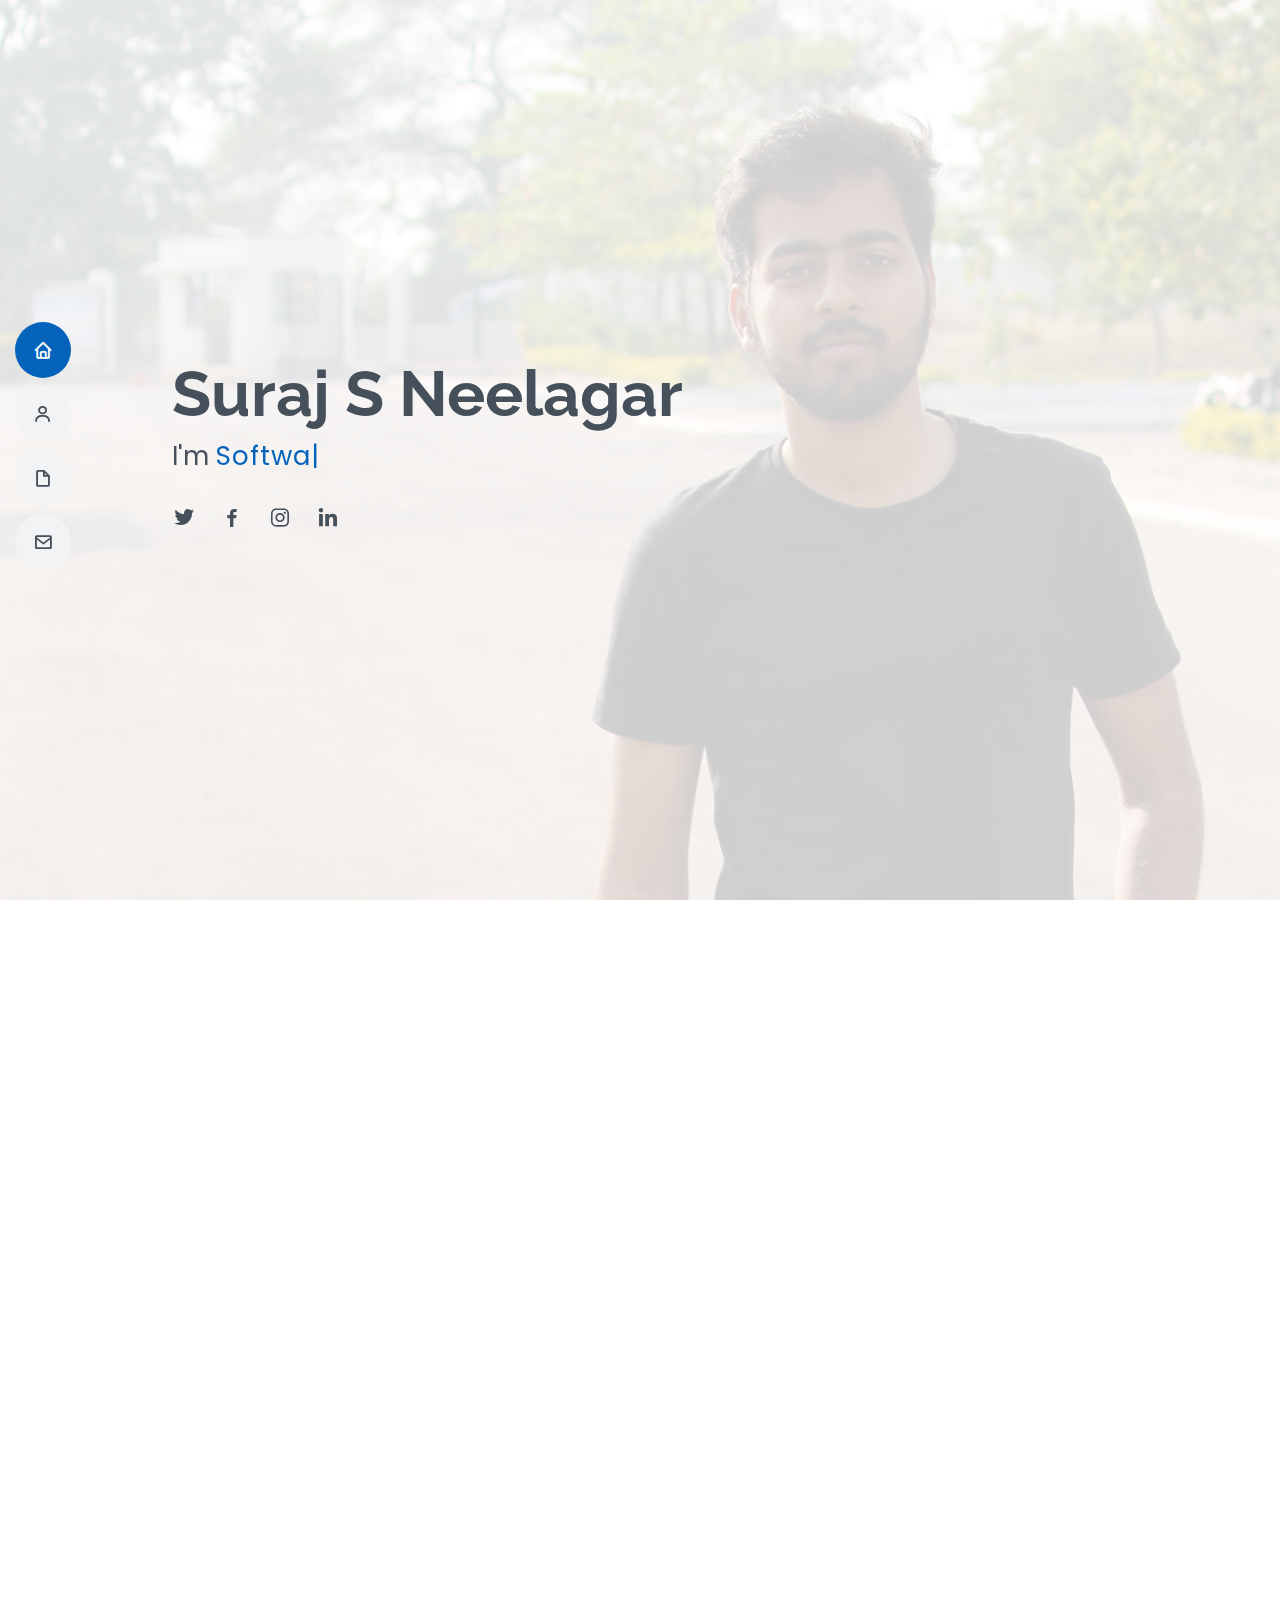
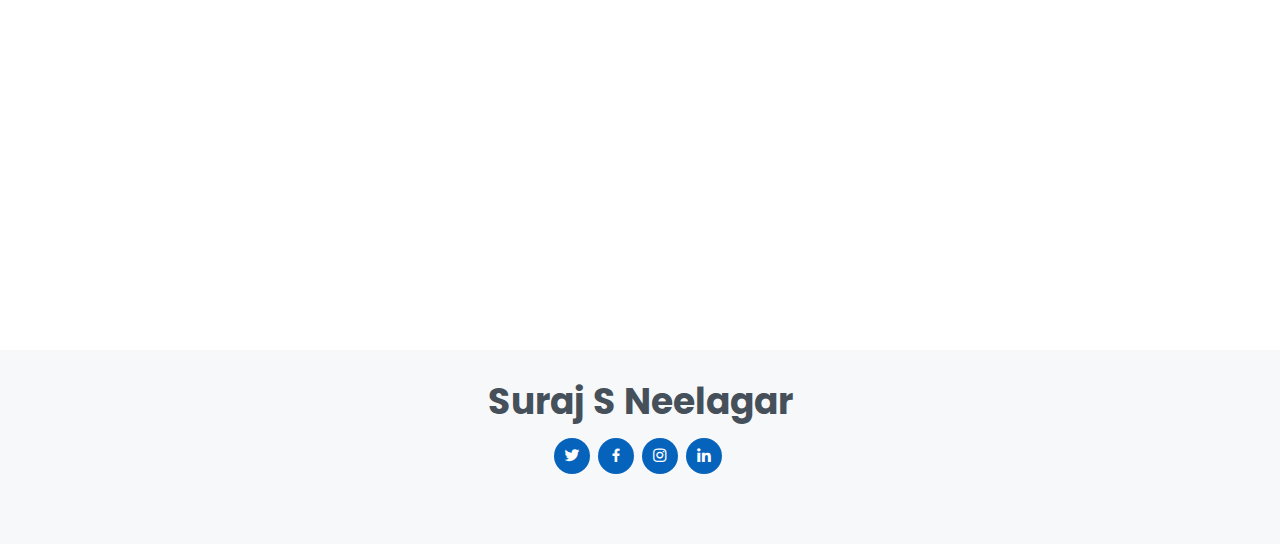
<file: index.html>
<!DOCTYPE html>
<html lang="en">

<head>
  <meta charset="utf-8">
  <meta content="width=device-width, initial-scale=1.0" name="viewport">

  <title>Suraj S Neelagar</title>
  <meta content="" name="description">
  <meta content="" name="keywords">

  <!-- Favicons -->
  <link href="assets/img/profile.jpeg" rel="icon">
  <link href="assets/img/apple-touch-icon.png" rel="apple-touch-icon">

  <!-- Google Fonts -->
  <link href="https://fonts.googleapis.com/css?family=Open+Sans:300,300i,400,400i,600,600i,700,700i|Raleway:300,300i,400,400i,500,500i,600,600i,700,700i|Poppins:300,300i,400,400i,500,500i,600,600i,700,700i" rel="stylesheet">

  <!-- Vendor CSS Files -->
  <link href="assets/vendor/aos/aos.css" rel="stylesheet">
  <link href="assets/vendor/bootstrap/css/bootstrap.min.css" rel="stylesheet">
  <link href="assets/vendor/bootstrap-icons/bootstrap-icons.css" rel="stylesheet">
  <link href="assets/vendor/boxicons/css/boxicons.min.css" rel="stylesheet">
  <link href="assets/vendor/glightbox/css/glightbox.min.css" rel="stylesheet">
  <link href="assets/vendor/swiper/swiper-bundle.min.css" rel="stylesheet">

  <!-- Template Main CSS File -->
  <link href="assets/css/style.css" rel="stylesheet">

  <!-- =======================================================
  * Template Name: MyResume - v4.7.0
  * Template URL: https://bootstrapmade.com/free-html-bootstrap-template-my-resume/
  * Author: BootstrapMade.com
  * License: https://bootstrapmade.com/license/
  ======================================================== -->
</head>

<body>

  <!-- ======= Mobile nav toggle button ======= -->
  <!-- <button type="button" class="mobile-nav-toggle d-xl-none"><i class="bi bi-list mobile-nav-toggle"></i></button> -->
  <i class="bi bi-list mobile-nav-toggle d-xl-none"></i>
  <!-- ======= Header ======= -->
  <header id="header" class="d-flex flex-column justify-content-center">

    <nav id="navbar" class="navbar nav-menu">
      <ul>
        <li><a href="#hero" class="nav-link scrollto active"><i class="bx bx-home"></i> <span>Home</span></a></li>
        <li><a href="#about" class="nav-link scrollto"><i class="bx bx-user"></i> <span>About</span></a></li>
        <li><a href="#resume" class="nav-link scrollto"><i class="bx bx-file-blank"></i> <span>Resume</span></a></li>
        <li><a href="#contact" class="nav-link scrollto"><i class="bx bx-envelope"></i> <span>Contact</span></a></li>
      </ul>
    </nav><!-- .nav-menu -->

  </header><!-- End Header -->

  <!-- ======= Hero Section ======= -->
  <section id="hero" class="d-flex flex-column justify-content-center">
    <div class="container" data-aos="zoom-in" data-aos-delay="100">
      <h1>Suraj S Neelagar</h1>
      <p>I'm <span class="typed" data-typed-items="Software Developer"></span></p>
      <!-- <p>I'm <span class="typed" data-typed-items="Developer, Freelancer"></span></p> -->
      <div class="social-links">
        <a href="#" class="twitter"><i class="bx bxl-twitter"></i></a>
        <a href="#" class="facebook"><i class="bx bxl-facebook"></i></a>
        <a href="#" class="instagram"><i class="bx bxl-instagram"></i></a>
        <a href="https://www.linkedin.com/in/suraj-s-neelagar/" class="linked"><i class="bx bxl-linkedin"></i></a>
      </div>
    </div>
  </section><!-- End Hero -->

  <main id="main">

    <!-- ======= About Section ======= -->
    <section id="about" class="about">
      <div class="container" data-aos="fade-up">

        <div class="section-title">
          <h2>About</h2>
          <!-- <p>I am Suraj S Neelagar pursuing BE in Information Science Engineering at SKSVMACET,Lakshmeshwar. 
           
          </p> -->
        </div>

        <div class="row">
          <div class="col-lg-4">
            <img src="assets/img/profile.jpeg" class="img-fluid" alt="">
          </div>
          <div class="col-lg-8 pt-4 pt-lg-0 content">
            <h3>Software Developer.</h3>
            <!-- <p class="fst-italic">
              Lorem ipsum dolor sit amet, consectetur adipiscing elit, sed do eiusmod tempor incididunt ut labore et dolore
              magna aliqua.
            </p> -->
            <div class="row">
              <div class="col-lg-6">
                <ul>
                  <li><i class="bi bi-chevron-right"></i> <strong>Birthday:</strong> <span>24 Nov 2000</span></li>
                  <li><i class="bi bi-chevron-right"></i> <strong>Phone:</strong> <span>+91 988022059</span></li>
                  <li><i class="bi bi-chevron-right"></i> <strong>City:</strong> <span>Dharwad, India</span></li>
                </ul>
              </div>
              <div class="col-lg-6">
                <ul>
                  <li><i class="bi bi-chevron-right"></i> <strong>Age:</strong> <span>23</span></li>
                  <li><i class="bi bi-chevron-right"></i> <strong>Degree:</strong> <span>Bachelor of Engineering</span></li>
                  <li><i class="bi bi-chevron-right"></i> <strong>Email:</strong> <span>mail2surajneelagar@gmail.com</span></li>
                </ul>
              </div>
            </div>
            <!-- <p>
              Officiis eligendi itaque labore et dolorum mollitia officiis optio vero. Quisquam sunt adipisci omnis et ut. Nulla accusantium dolor incidunt officia tempore. Et eius omnis.
              Cupiditate ut dicta maxime officiis quidem quia. Sed et consectetur qui quia repellendus itaque neque. Aliquid amet quidem ut quaerat cupiditate. Ab et eum qui repellendus omnis culpa magni laudantium dolores.
            </p> -->
          </div>
        </div>

      </div>
    </section><!-- End About Section -->



    <!-- ======= Skills Section ======= -->
    <section id="skills" class="skills section-bg">
      <div class="container" data-aos="fade-up">

        <div class="section-title">
          <h2>Skills</h2>
          <p> Self-motivated and hardworking seeking for an opportunity to work in a challenging environment 
            to prove my skills and utilize my knowledge & intelligence in the growth of the organization.</p>
        </div>

        <div class="">

          <div class="icon-container">
            <img class="icons" src="./assets/img/html.png" alt="HTML">
            <img class="icons" src="./assets/img/css.png" alt="CSS">
            <img class="icons" src="./assets/img/javascript.png" alt="JavaScript">
            <img class="icons" src="./assets/img/angular.png" alt="Angular">
            <img class="icons" src="./assets/img/nodejs.png" alt="Node.js">
            <img class="icons" src="./assets/img/bootstrap.png" alt="Bootstrap">
        </div>
            <!-- <div class="progress">
              <span class="skill">HTML <i class="val">90%</i></span>
              <div class="progress-bar-wrap">
                <div class="progress-bar" role="progressbar" aria-valuenow="90" aria-valuemin="0" aria-valuemax="100"></div>
              </div>
            </div>

            <div class="progress">
              <span class="skill">CSS <i class="val">90%</i></span>
              <div class="progress-bar-wrap">
                <div class="progress-bar" role="progressbar" aria-valuenow="90" aria-valuemin="0" aria-valuemax="100"></div>
              </div>
            </div>

            <div class="progress">
              <span class="skill">JavaScript <i class="val">75%</i></span>
              <div class="progress-bar-wrap">
                <div class="progress-bar" role="progressbar" aria-valuenow="75" aria-valuemin="0" aria-valuemax="100"></div>
              </div>
            </div> -->

          

          <!-- <div class="col-lg-6">

            <div class="progress">
              <span class="skill">AngularJs <i class="val">75%</i></span>
              <div class="progress-bar-wrap">
                <div class="progress-bar" role="progressbar" aria-valuenow="75" aria-valuemin="0" aria-valuemax="100"></div>
              </div>
            </div>

            <div class="progress">
              <span class="skill">PHP <i class="val">60%</i></span>
              <div class="progress-bar-wrap">
                <div class="progress-bar" role="progressbar" aria-valuenow="60" aria-valuemin="0" aria-valuemax="100"></div>
              </div>
            </div>

            <div class="progress">
              <span class="skill">bootstrap <i class="val">80%</i></span>
              <div class="progress-bar-wrap">
                <div class="progress-bar" role="progressbar" aria-valuenow="80" aria-valuemin="0" aria-valuemax="100"></div>
              </div>
            </div>

            <div class="progress">
              <span class="skill">Photoshop <i class="val">55%</i></span>
              <div class="progress-bar-wrap">
                <div class="progress-bar" role="progressbar" aria-valuenow="55" aria-valuemin="0" aria-valuemax="100"></div>
              </div>
            </div> -->

          </div> 

        </div>

      </div>
    </section><!-- End Skills Section -->

    <!-- ======= Resume Section ======= -->
    <section id="resume" class="resume">
      <div class="container" data-aos="fade-up">

        <div class="section-title">
          <h2>Resume</h2>
          <!-- <p>Magnam dolores commodi suscipit. Necessitatibus eius consequatur ex aliquid fuga eum quidem. Sit sint consectetur velit. Quisquam quos quisquam cupiditate. Et nemo qui impedit suscipit alias ea. Quia fugiat sit in iste officiis commodi quidem hic quas.</p> -->
        </div>

        <div class="row">
          <div class="col-lg-6">
            <h3 class="resume-title">Sumary</h3>
            <div class="resume-item pb-0">
              <h4>Suraj S Neelagar</h4>
              <!-- <p><em>Innovative and deadline-driven Graphic Designer with 3+ years of experience designing and developing user-centered digital/print marketing material from initial concept to final, polished deliverable.</em></p> -->
              <ul>
                <li>Dharwad, India</li>
                <li>+91 9880220953</li>
                <li>mail2surajneelagar@gmail.com</li>
              </ul>
            </div>

            <h3 class="resume-title">Education</h3>
            <!-- <div class="resume-item">
              <h4>Master of Fine Arts &amp; Graphic Design</h4>
              <h5>2015 - 2016</h5>
              <p><em>Rochester Institute of Technology, Rochester, NY</em></p>
              <p>Qui deserunt veniam. Et sed aliquam labore tempore sed quisquam iusto autem sit. Ea vero voluptatum qui ut dignissimos deleniti nerada porti sand markend</p>
            </div> -->
            <div class="resume-item">
              <h4>SKSVMACET, Lakshmeshwar</h4>
              <h5>2019 - 2023</h5>
              <p>Bachelor of Engineering</p>
              <p><em>Visvesvaraya Technological University (VTU), Belgaum, Karnataka</em></p>
              <!-- <p>Quia nobis sequi est occaecati aut. Repudiandae et iusto quae reiciendis et quis Eius vel ratione eius unde vitae rerum voluptates asperiores voluptatem Earum molestiae consequatur neque etlon sader mart dila</p> -->
            </div>
            <div class="resume-item">
              <h4>poorna pu college, dharwad</h4>
              <h5>2017 - 2019</h5>
              <p><em>KSEEB: Karnataka Secondary Education Examination Board</em></p>
              <!-- <p>Quia nobis sequi est occaecati aut. Repudiandae et iusto quae reiciendis et quis Eius vel ratione eius unde vitae rerum voluptates asperiores voluptatem Earum molestiae consequatur neque etlon sader mart dila</p> -->
            </div>
            <div class="resume-item">
              <h4>Kendriya Vidyalaya, Dharwad</h4>
              <h5>2007 - 2017</h5>
              <p><em>CBSE - Central Board of Secondary Education</em></p>
              <!-- <p>Quia nobis sequi est occaecati aut. Repudiandae et iusto quae reiciendis et quis Eius vel ratione eius unde vitae rerum voluptates asperiores voluptatem Earum molestiae consequatur neque etlon sader mart dila</p> -->
            </div>
          </div>
          <div class="col-lg-6">
            <h3 class="resume-title">Professional Experience</h3>
            <div class="resume-item">
              <h4>Primus Software Corporation</h4>
              <h5>August(2023) - Present</h5>
              <p><em>NOIDA, New Delhi </em></p>
              <ul>
                <li>Developing and maintaining the software for the company.</li>
              </ul>
            </div>
            <div class="resume-item">
              <h4>Primus Software Corporation </h4>
              <h3> (Developer Paid Intern)</h3>
              <h5>October(2020) - April(2023)</h5>
              <p><em>NOIDA, New Delhi </em></p>
              <ul>
                Centralised HR platform streamlining tasks like recruitment, onboarding, performance management, 
                time tracking, compliance, and analytics.
              </ul>
            </div>
            

            <!-- <h3 class="resume-title">Professional Experience</h3>
            <div class="resume-item">
              <h4>Intern at Primus Software Corporation</h4>
              <h5>2020 - Present</h5>
              <p><em>NOIDA, New Delhi </em></p>
              <ul>
                Centralised HR platform streamlining tasks like recruitment, onboarding, performance management, 
                time tracking, compliance, and analytics.
              </ul>
            </div> -->
            
          </div>
        </div>
        <div id="download-button" class="button-container" onclick="downloadPDF()"></div>
      </div>
      
    </section><!-- End Resume Section -->

    <!-- ======= Portfolio Section ======= -->
    <section id="portfolio" class="portfolio section-bg">
      <!-- <div class="container" data-aos="fade-up">

        <div class="section-title">
          <h2>Portfolio</h2>
          <p>Magnam dolores commodi suscipit. Necessitatibus eius consequatur ex aliquid fuga eum quidem. Sit sint consectetur velit. Quisquam quos quisquam cupiditate. Et nemo qui impedit suscipit alias ea. Quia fugiat sit in iste officiis commodi quidem hic quas.</p>
        </div>

        <div class="row">
          <div class="col-lg-12 d-flex justify-content-center" data-aos="fade-up" data-aos-delay="100">
            <ul id="portfolio-flters">
              <li data-filter="*" class="filter-active">All</li>
              <li data-filter=".filter-app">App</li>
              <li data-filter=".filter-card">Card</li>
              <li data-filter=".filter-web">Web</li>
            </ul>
          </div>
        </div>

        <div class="row portfolio-container" data-aos="fade-up" data-aos-delay="200">

          <div class="col-lg-4 col-md-6 portfolio-item filter-app">
            <div class="portfolio-wrap">
              <img src="assets/img/portfolio/portfolio-1.jpg" class="img-fluid" alt="">
              <div class="portfolio-info">
                <h4>App 1</h4>
                <p>App</p>
                <div class="portfolio-links">
                  <a href="assets/img/portfolio/portfolio-1.jpg" data-gallery="portfolioGallery" class="portfolio-lightbox" title="App 1"><i class="bx bx-plus"></i></a>
                  <a href="portfolio-details.html" class="portfolio-details-lightbox" data-glightbox="type: external" title="Portfolio Details"><i class="bx bx-link"></i></a>
                </div>
              </div>
            </div>
          </div>

          <div class="col-lg-4 col-md-6 portfolio-item filter-web">
            <div class="portfolio-wrap">
              <img src="assets/img/portfolio/portfolio-2.jpg" class="img-fluid" alt="">
              <div class="portfolio-info">
                <h4>Web 3</h4>
                <p>Web</p>
                <div class="portfolio-links">
                  <a href="assets/img/portfolio/portfolio-2.jpg" data-gallery="portfolioGallery" class="portfolio-lightbox" title="Web 3"><i class="bx bx-plus"></i></a>
                  <a href="portfolio-details.html" class="portfolio-details-lightbox" data-glightbox="type: external" title="Portfolio Details"><i class="bx bx-link"></i></a>
                </div>
              </div>
            </div>
          </div>

          <div class="col-lg-4 col-md-6 portfolio-item filter-app">
            <div class="portfolio-wrap">
              <img src="assets/img/portfolio/portfolio-3.jpg" class="img-fluid" alt="">
              <div class="portfolio-info">
                <h4>App 2</h4>
                <p>App</p>
                <div class="portfolio-links">
                  <a href="assets/img/portfolio/portfolio-3.jpg" data-gallery="portfolioGallery" class="portfolio-lightbox" title="App 2"><i class="bx bx-plus"></i></a>
                  <a href="portfolio-details.html" class="portfolio-details-lightbox" data-glightbox="type: external" title="Portfolio Details"><i class="bx bx-link"></i></a>
                </div>
              </div>
            </div>
          </div>

          <div class="col-lg-4 col-md-6 portfolio-item filter-card">
            <div class="portfolio-wrap">
              <img src="assets/img/portfolio/portfolio-4.jpg" class="img-fluid" alt="">
              <div class="portfolio-info">
                <h4>Card 2</h4>
                <p>Card</p>
                <div class="portfolio-links">
                  <a href="assets/img/portfolio/portfolio-4.jpg" data-gallery="portfolioGallery" class="portfolio-lightbox" title="Card 2"><i class="bx bx-plus"></i></a>
                  <a href="portfolio-details.html" class="portfolio-details-lightbox" data-glightbox="type: external" title="Portfolio Details"><i class="bx bx-link"></i></a>
                </div>
              </div>
            </div>
          </div>

          <div class="col-lg-4 col-md-6 portfolio-item filter-web">
            <div class="portfolio-wrap">
              <img src="assets/img/portfolio/portfolio-5.jpg" class="img-fluid" alt="">
              <div class="portfolio-info">
                <h4>Web 2</h4>
                <p>Web</p>
                <div class="portfolio-links">
                  <a href="assets/img/portfolio/portfolio-5.jpg" data-gallery="portfolioGallery" class="portfolio-lightbox" title="Web 2"><i class="bx bx-plus"></i></a>
                  <a href="portfolio-details.html" class="portfolio-details-lightbox" data-glightbox="type: external" title="Portfolio Details"><i class="bx bx-link"></i></a>
                </div>
              </div>
            </div>
          </div>

          <div class="col-lg-4 col-md-6 portfolio-item filter-app">
            <div class="portfolio-wrap">
              <img src="assets/img/portfolio/portfolio-6.jpg" class="img-fluid" alt="">
              <div class="portfolio-info">
                <h4>App 3</h4>
                <p>App</p>
                <div class="portfolio-links">
                  <a href="assets/img/portfolio/portfolio-6.jpg" data-gallery="portfolioGallery" class="portfolio-lightbox" title="App 3"><i class="bx bx-plus"></i></a>
                  <a href="portfolio-details.html" class="portfolio-details-lightbox" data-glightbox="type: external" title="Portfolio Details"><i class="bx bx-link"></i></a>
                </div>
              </div>
            </div>
          </div>

          <div class="col-lg-4 col-md-6 portfolio-item filter-card">
            <div class="portfolio-wrap">
              <img src="assets/img/portfolio/portfolio-7.jpg" class="img-fluid" alt="">
              <div class="portfolio-info">
                <h4>Card 1</h4>
                <p>Card</p>
                <div class="portfolio-links">
                  <a href="assets/img/portfolio/portfolio-7.jpg" data-gallery="portfolioGallery" class="portfolio-lightbox" title="Card 1"><i class="bx bx-plus"></i></a>
                  <a href="portfolio-details.html" class="portfolio-details-lightbox" data-glightbox="type: external" title="Portfolio Details"><i class="bx bx-link"></i></a>
                </div>
              </div>
            </div>
          </div>

          <div class="col-lg-4 col-md-6 portfolio-item filter-card">
            <div class="portfolio-wrap">
              <img src="assets/img/portfolio/portfolio-8.jpg" class="img-fluid" alt="">
              <div class="portfolio-info">
                <h4>Card 3</h4>
                <p>Card</p>
                <div class="portfolio-links">
                  <a href="assets/img/portfolio/portfolio-8.jpg" data-gallery="portfolioGallery" class="portfolio-lightbox" title="Card 3"><i class="bx bx-plus"></i></a>
                  <a href="portfolio-details.html" class="portfolio-details-lightbox" data-glightbox="type: external" title="Portfolio Details"><i class="bx bx-link"></i></a>
                </div>
              </div>
            </div>
          </div>

          <div class="col-lg-4 col-md-6 portfolio-item filter-web">
            <div class="portfolio-wrap">
              <img src="assets/img/portfolio/portfolio-9.jpg" class="img-fluid" alt="">
              <div class="portfolio-info">
                <h4>Web 3</h4>
                <p>Web</p>
                <div class="portfolio-links">
                  <a href="assets/img/portfolio/portfolio-9.jpg" data-gallery="portfolioGallery" class="portfolio-lightbox" title="Web 3"><i class="bx bx-plus"></i></a>
                  <a href="portfolio-details.html" class="portfolio-details-lightbox" data-glightbox="type: external" title="Portfolio Details"><i class="bx bx-link"></i></a>
                </div>
              </div>
            </div>
          </div>

        </div>

      </div> -->
    </section><!-- End Portfolio Section -->





    <!-- ======= Contact Section ======= -->
    <section id="contact" class="contact">
      <div class="container" data-aos="fade-up">

        <div class="section-title">
          <h2>Contact</h2>
        </div>

        <div class="row mt-1">

        
          <div class="">

            <form action="forms/contact.php" method="post" role="form" class="php-email-form">
              <div class="row">
                <div class="col-md-6 form-group">
                  <input type="text" disabled name="name" class="form-control" id="name" placeholder="Your Name" required>
                </div>
                <div class="col-md-6 form-group mt-3 mt-md-0">
                  <input type="email" disabled class="form-control" name="email" id="email" placeholder="Your Email" required>
                </div>
              </div>
              <div class="form-group mt-3">
                <input type="text" disabled class="form-control" name="subject" id="subject" placeholder="Subject" required>
              </div>
              <div class="form-group mt-3">
                <textarea class="form-control"  disabled name="message" rows="5" placeholder="Message" required></textarea>
              </div>
              <div class="my-3">
                <div class="loading">Loading</div>
                <div class="error-message"></div>
                <div class="sent-message">Your message has been sent. Thank you!</div>
              </div>
              <div class="text-center"><button type="submit">Send Message</button></div>
            </form>

          </div>

        </div>

      </div>
    </section><!-- End Contact Section -->

  </main><!-- End #main -->

  <!-- ======= Footer ======= -->
  <footer id="footer">
    <div class="container">
      <h3>Suraj S Neelagar</h3>
      <!-- <p>Et aut eum quis fuga eos sunt ipsa nihil. Labore corporis magni eligendi fuga maxime saepe commodi placeat.</p> -->
      <div class="social-links">
        <a href="#" class="twitter"><i class="bx bxl-twitter"></i></a>
        <a href="#" class="facebook"><i class="bx bxl-facebook"></i></a>
        <a href="#" class="instagram"><i class="bx bxl-instagram"></i></a>
        <!-- <a href="#" class="google-plus"><i class="bx bxl-skype"></i></a> -->
        <a href="#" class="linkedin"><i class="bx bxl-linkedin"></i></a>
      </div>
      <!-- <div class="copyright">
        &copy; Copyright <strong><span>MyResume</span></strong>. All Rights Reserved
      </div> -->
      <!-- <div class="credits">
        All the links in the footer should remain intact.
        You can delete the links only if you purchased the pro version.
        Licensing information: [license-url]
        Purchase the pro version with working PHP/AJAX contact form: https://bootstrapmade.com/free-html-bootstrap-template-my-resume/
        Designed by <a href="https://bootstrapmade.com/">BootstrapMade</a>
      </div> -->
    </div>
  </footer><!-- End Footer -->

  <div id="preloader"></div>
  <a href="#" class="back-to-top d-flex align-items-center justify-content-center"><i class="bi bi-arrow-up-short"></i></a>

  <!-- Vendor JS Files -->
  <script src="assets/vendor/purecounter/purecounter.js"></script>
  <script src="assets/vendor/aos/aos.js"></script>
  <script src="assets/vendor/bootstrap/js/bootstrap.bundle.min.js"></script>
  <script src="assets/vendor/glightbox/js/glightbox.min.js"></script>
  <script src="assets/vendor/isotope-layout/isotope.pkgd.min.js"></script>
  <script src="assets/vendor/swiper/swiper-bundle.min.js"></script>
  <script src="assets/vendor/typed.js/typed.min.js"></script>
  <script src="assets/vendor/waypoints/noframework.waypoints.js"></script>
  <script src="assets/vendor/php-email-form/validate.js"></script>

  <!-- Template Main JS File -->
  <script src="assets/js/main.js"></script>

</body>

</html>
</file>
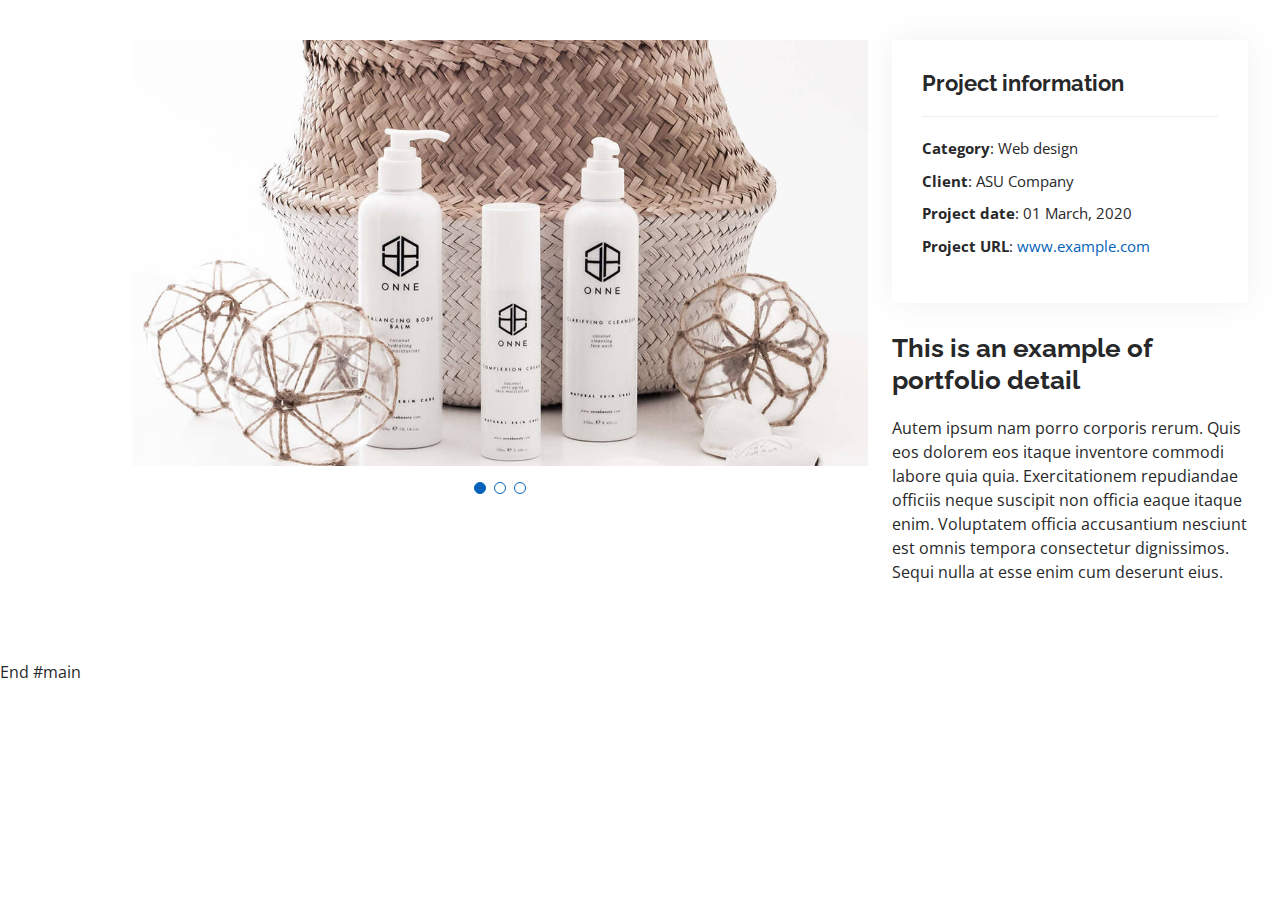
<file: portfolio-details.html>
<!DOCTYPE html>
<html lang="en">

<head>
  <meta charset="utf-8">
  <meta content="width=device-width, initial-scale=1.0" name="viewport">

  <title>Portfolio Details - Personal Bootstrap Template</title>
  <meta content="" name="description">
  <meta content="" name="keywords">

  <!-- Favicons -->
  <link href="assets/img/favicon.png" rel="icon">
  <link href="assets/img/apple-touch-icon.png" rel="apple-touch-icon">

  <!-- Google Fonts -->
  <link href="https://fonts.googleapis.com/css?family=Open+Sans:300,300i,400,400i,600,600i,700,700i|Raleway:300,300i,400,400i,500,500i,600,600i,700,700i|Poppins:300,300i,400,400i,500,500i,600,600i,700,700i" rel="stylesheet">

  <!-- Vendor CSS Files -->
  <link href="assets/vendor/aos/aos.css" rel="stylesheet">
  <link href="assets/vendor/bootstrap/css/bootstrap.min.css" rel="stylesheet">
  <link href="assets/vendor/bootstrap-icons/bootstrap-icons.css" rel="stylesheet">
  <link href="assets/vendor/boxicons/css/boxicons.min.css" rel="stylesheet">
  <link href="assets/vendor/glightbox/css/glightbox.min.css" rel="stylesheet">
  <link href="assets/vendor/swiper/swiper-bundle.min.css" rel="stylesheet">

  <!-- Template Main CSS File -->
  <link href="assets/css/style.css" rel="stylesheet">

  <!-- =======================================================
  * Template Name: MyResume - v4.7.0
  * Template URL: https://bootstrapmade.com/free-html-bootstrap-template-my-resume/
  * Author: BootstrapMade.com
  * License: https://bootstrapmade.com/license/
  ======================================================== -->
</head>

<body>

  <main id="main">

    <!-- ======= Portfolio Details Section ======= -->
    <section id="portfolio-details" class="portfolio-details">
      <div class="container">

        <div class="row gy-4">

          <div class="col-lg-8">
            <div class="portfolio-details-slider swiper">
              <div class="swiper-wrapper align-items-center">

                <div class="swiper-slide">
                  <img src="assets/img/portfolio/portfolio-details-1.jpg" alt="">
                </div>

                <div class="swiper-slide">
                  <img src="assets/img/portfolio/portfolio-details-2.jpg" alt="">
                </div>

                <div class="swiper-slide">
                  <img src="assets/img/portfolio/portfolio-details-3.jpg" alt="">
                </div>

              </div>
              <div class="swiper-pagination"></div>
            </div>
          </div>

          <div class="col-lg-4">
            <div class="portfolio-info">
              <h3>Project information</h3>
              <ul>
                <li><strong>Category</strong>: Web design</li>
                <li><strong>Client</strong>: ASU Company</li>
                <li><strong>Project date</strong>: 01 March, 2020</li>
                <li><strong>Project URL</strong>: <a href="#">www.example.com</a></li>
              </ul>
            </div>
            <div class="portfolio-description">
              <h2>This is an example of portfolio detail</h2>
              <p>
                Autem ipsum nam porro corporis rerum. Quis eos dolorem eos itaque inventore commodi labore quia quia. Exercitationem repudiandae officiis neque suscipit non officia eaque itaque enim. Voluptatem officia accusantium nesciunt est omnis tempora consectetur dignissimos. Sequi nulla at esse enim cum deserunt eius.
              </p>
            </div>
          </div>

        </div>

      </div>
    </section><!-- End Portfolio Details Section -->

  </main>End #main

  <div id="preloader"></div>
  <a href="#" class="back-to-top d-flex align-items-center justify-content-center"><i class="bi bi-arrow-up-short"></i></a>

  <!-- Vendor JS Files -->
  <script src="assets/vendor/purecounter/purecounter.js"></script>
  <script src="assets/vendor/aos/aos.js"></script>
  <script src="assets/vendor/bootstrap/js/bootstrap.bundle.min.js"></script>
  <script src="assets/vendor/glightbox/js/glightbox.min.js"></script>
  <script src="assets/vendor/isotope-layout/isotope.pkgd.min.js"></script>
  <script src="assets/vendor/swiper/swiper-bundle.min.js"></script>
  <script src="assets/vendor/typed.js/typed.min.js"></script>
  <script src="assets/vendor/waypoints/noframework.waypoints.js"></script>
  <script src="assets/vendor/php-email-form/validate.js"></script>

  <!-- Template Main JS File -->
  <script src="assets/js/main.js"></script>

</body>

</html>
</file>
<file: assets/css/style.css>
/**
* Template Name: MyResume - v4.7.0
* Template URL: https://bootstrapmade.com/free-html-bootstrap-template-my-resume/
* Author: BootstrapMade.com
* License: https://bootstrapmade.com/license/
*/

/*--------------------------------------------------------------
# General
--------------------------------------------------------------*/
body {
  font-family: "Open Sans", sans-serif;
  color: #272829;
}

a {
  color: #0563bb;
  text-decoration: none;
}

a:hover {
  color: #067ded;
  text-decoration: none;
}

h1, h2, h3, h4, h5, h6 {
  font-family: "Raleway", sans-serif;
}

/*--------------------------------------------------------------
# Back to top button
--------------------------------------------------------------*/
.back-to-top {
  position: fixed;
  visibility: hidden;
  opacity: 0;
  right: 15px;
  bottom: 15px;
  z-index: 996;
  background: #0563bb;
  width: 40px;
  height: 40px;
  border-radius: 50px;
  transition: all 0.4s;
}
.back-to-top i {
  font-size: 28px;
  color: #fff;
  line-height: 0;
}
.back-to-top:hover {
  background: #0678e3;
  color: #fff;
}
.back-to-top.active {
  visibility: visible;
  opacity: 1;
}

/*--------------------------------------------------------------
# Preloader
--------------------------------------------------------------*/
#preloader {
  position: fixed;
  top: 0;
  left: 0;
  right: 0;
  bottom: 0;
  z-index: 9999;
  overflow: hidden;
  background: #fff;
}

#preloader:before {
  content: "";
  position: fixed;
  top: calc(50% - 30px);
  left: calc(50% - 30px);
  border: 6px solid #0563bb;
  border-top-color: #fff;
  border-bottom-color: #fff;
  border-radius: 50%;
  width: 60px;
  height: 60px;
  -webkit-animation: animate-preloader 1s linear infinite;
  animation: animate-preloader 1s linear infinite;
}

@-webkit-keyframes animate-preloader {
  0% {
    transform: rotate(0deg);
  }
  100% {
    transform: rotate(360deg);
  }
}

@keyframes animate-preloader {
  0% {
    transform: rotate(0deg);
  }
  100% {
    transform: rotate(360deg);
  }
}
/*--------------------------------------------------------------
# Disable aos animation delay on mobile devices
--------------------------------------------------------------*/
@media screen and (max-width: 768px) {
  [data-aos-delay] {
    transition-delay: 0 !important;
  }
}
/*--------------------------------------------------------------
# Header
--------------------------------------------------------------*/
#header {
  position: fixed;
  top: 0;
  left: 0;
  bottom: 0;
  z-index: 9997;
  transition: all 0.5s;
  padding: 15px;
  overflow-y: auto;
}
@media (max-width: 992px) {
  #header {
    width: 300px;
    background: #fff;
    border-right: 1px solid #e6e9ec;
    left: -300px;
  }
}

@media (min-width: 992px) {
  #main {
    margin-left: 100px;
  }
}
/*--------------------------------------------------------------
# Navigation Menu
--------------------------------------------------------------*/
/**
* Desktop Navigation 
*/
.nav-menu {
  padding: 0;
  display: block;
}
.nav-menu * {
  margin: 0;
  padding: 0;
  list-style: none;
}
.nav-menu > ul > li {
  position: relative;
  white-space: nowrap;
}
.nav-menu a, .nav-menu a:focus {
  display: flex;
  align-items: center;
  color: #45505b;
  padding: 10px 18px;
  margin-bottom: 8px;
  transition: 0.3s;
  font-size: 15px;
  border-radius: 50px;
  background: #f2f3f5;
  height: 56px;
  width: 100%;
  overflow: hidden;
  transition: 0.3s;
}
.nav-menu a i, .nav-menu a:focus i {
  font-size: 20px;
}
.nav-menu a span, .nav-menu a:focus span {
  padding: 0 5px 0 7px;
  color: #45505b;
}
@media (min-width: 992px) {
  .nav-menu a, .nav-menu a:focus {
    width: 56px;
  }
  .nav-menu a span, .nav-menu a:focus span {
    display: none;
    color: #fff;
  }
}
.nav-menu a:hover, .nav-menu .active, .nav-menu .active:focus, .nav-menu li:hover > a {
  color: #fff;
  background: #0563bb;
}
.nav-menu a:hover span, .nav-menu .active span, .nav-menu .active:focus span, .nav-menu li:hover > a span {
  color: #fff;
}
.nav-menu a:hover, .nav-menu li:hover > a {
  width: 100%;
  color: #fff;
}
.nav-menu a:hover span, .nav-menu li:hover > a span {
  display: block;
}

/**
* Mobile Navigation 
*/
.mobile-nav-toggle {
  position: fixed;
  right: 10px;
  top: 10px;
  z-index: 9998;
  border: 0;
  background: none;
  font-size: 28px;
  transition: all 0.4s;
  outline: none !important;
  line-height: 0;
  cursor: pointer;
  border-radius: 50px;
  padding: 5px;
}
.mobile-nav-toggle i {
  color: #45505b;
}

.mobile-nav-active {
  overflow: hidden;
}
.mobile-nav-active #header {
  left: 0;
}
.mobile-nav-active .mobile-nav-toggle {
  color: #fff;
  background-color: #0563bb;
}

/*--------------------------------------------------------------
# Hero Section
--------------------------------------------------------------*/
#hero {
  width: 100%;
  height: 100vh;
  background: url("../img/hero-bg.jpeg") top right no-repeat;
  background-size: cover;
  position: relative;
}
@media (min-width: 992px) {
  #hero {
    padding-left: 160px;
  }
}
#hero:before {
  content: "";
  background: rgba(255, 255, 255, 0.8);
  position: absolute;
  bottom: 0;
  top: 0;
  left: 0;
  right: 0;
}
#hero h1 {
  margin: 0;
  font-size: 64px;
  font-weight: 700;
  line-height: 56px;
  color: #45505b;
}
#hero p {
  color: #45505b;
  margin: 15px 0 0 0;
  font-size: 26px;
  font-family: "Poppins", sans-serif;
}
#hero p span {
  color: #0563bb;
  letter-spacing: 1px;
}
#hero .social-links {
  margin-top: 30px;
}
#hero .social-links a {
  font-size: 24px;
  display: inline-block;
  color: #45505b;
  line-height: 1;
  margin-right: 20px;
  transition: 0.3s;
}
#hero .social-links a:hover {
  color: #0563bb;
}
@media (max-width: 992px) {
  #hero {
    text-align: center;
  }
  #hero h1 {
    font-size: 32px;
    line-height: 36px;
  }
  #hero p {
    margin-top: 10px;
    font-size: 20px;
    line-height: 24px;
  }
}

/*--------------------------------------------------------------
# Sections General
--------------------------------------------------------------*/
section {
  padding: 60px 0;
  overflow: hidden;
}

.section-title {
  text-align: center;
  padding-bottom: 30px;
}
.section-title h2 {
  font-size: 32px;
  font-weight: bold;
  text-transform: uppercase;
  margin-bottom: 20px;
  padding-bottom: 20px;
  position: relative;
  color: #45505b;
}
.section-title h2::before {
  content: "";
  position: absolute;
  display: block;
  width: 120px;
  height: 1px;
  background: #ddd;
  bottom: 1px;
  left: calc(50% - 60px);
}
.section-title h2::after {
  content: "";
  position: absolute;
  display: block;
  width: 40px;
  height: 3px;
  background: #0563bb;
  bottom: 0;
  left: calc(50% - 20px);
}
.section-title p {
  margin-bottom: 0;
}

.icon-container {
  display: flex;
  justify-content: space-between;
  align-items: center;
  flex-wrap: wrap;
  width: 100%;
  padding: 10px;
  box-sizing: border-box;
}

.icons {
  width: 70px;
  height: auto;
  margin: 10px;
}

@media (max-width: 1200px) {
  .icons {
      width: 60px;
  }
}

@media (max-width: 992px) {
  .icons {
      width: 50px;
  }
}

@media (max-width: 768px) {
  .icons {
      width: 50px;
  }
}

@media (max-width: 576px) {
  .icon-container {
      justify-content: center;
  }

  .icons {
      width: 50px;
  }
}

@media (max-width: 480px) {
  .icon-container {
      justify-content: space-around;
  }

  .icons {
      width: 50px;
  }
}

@media (max-width: 320px) {
  .icon-container {
      flex-direction: row;
      flex-wrap: wrap;
      justify-content: space-between;
  }

  .icons {
      width: 40px;
      margin: 5px;
  }
}


#download-button {
  position: relative;
  cursor: pointer;
  top: 40px;
  left: 50%;
  transform: translate(-50%, -50%);
  width: 180px;
  height: 50px;
  display: flex;
  align-items: center;
  justify-content: center;
  border: 3px solid #728394;
  overflow: hidden;
  transition: 0.3s;
}

#download-button::before {
  display: block;
  content: 'DOWNLOAD';
  color: #0563bb;
  letter-spacing: 3px;
  font-weight: 200;
  opacity: 1;
}

#download-button::after {
  content: ' ';
  position: absolute;
  top: 0;
  right: 110%;
  height: 100%;
  width: 200%;
  background: #a5a5a5;
  transition: inherit;
}

#download-button.active::before {
  animation-name: check;
  animation-duration: 1s;
  animation-iteration-count: 2;
  animation-timing-function: ease-out;
  animation-direction: alternate;
  animation-delay: 0.3s;
}

#download-button.active::after {
  right: -10%;
  animation-name: goaway;
  animation-duration: 1s;
  animation-iteration-count: 2;
  animation-timing-function: ease-out;
  animation-direction: alternate;
  animation-delay: 0.3s;
}

#download-button.active {
  border: none;
  animation-name: shrink;
  animation-duration: 1s;
  animation-iteration-count: 2;
  animation-timing-function: ease-out;
  animation-direction: alternate;
  animation-delay: 0.3s;
}

@keyframes shrink {
  0% {
      opacity: 1;
      margin: 0;
  }
  10% {
      background-color: #a5a5a5;
      border-radius: 76px;
  }
  20% {
      width: 76px;
      height: 76px;
  }
  60% {
      border-radius: 100%;
      width: 76px;
      height: 76px;
      opacity: 1;
  }
  100% {
      border: none;
      width: 0;
      height: 0;
      opacity: 0;
  }
}

@keyframes check {
  0% {
      content: '✓';
      font-size: 3em;
  }
  20% {
      color: #fff;
      opacity: 1;
  }
  80% {
      content: '✓';
      font-size: 2em;
      opacity: 1;
  }
  100% {
      content: '';
      opacity: 0;
  }
}

@keyframes goaway {
  0% {
      opacity: 1;
  }
  10% {
      opacity: 0;
  }
  100% {
      opacity: 0;
  }
}
/*--------------------------------------------------------------
# About
--------------------------------------------------------------*/
.about .content h3 {
  font-weight: 700;
  font-size: 26px;
  color: #728394;
}
.about .content ul {
  list-style: none;
  padding: 0;
}
.about .content ul li {
  margin-bottom: 20px;
  display: flex;
  align-items: center;
}
.about .content ul strong {
  margin-right: 10px;
}
.about .content ul i {
  font-size: 16px;
  margin-right: 5px;
  color: #0563bb;
  line-height: 0;
}
.about .content p:last-child {
  margin-bottom: 0;
}

/*--------------------------------------------------------------
# Facts
--------------------------------------------------------------*/
.facts .count-box {
  padding: 30px 30px 25px 30px;
  margin-top: 30px;
  width: 100%;
  position: relative;
  text-align: center;
  background: #fff;
}
.facts .count-box i {
  position: absolute;
  top: -25px;
  left: 50%;
  transform: translateX(-50%);
  font-size: 24px;
  background: #0563bb;
  color: #fff;
  border-radius: 50px;
  display: inline-flex;
  align-items: center;
  justify-content: center;
  width: 48px;
  height: 48px;
}
.facts .count-box span {
  font-size: 36px;
  display: block;
  font-weight: 600;
  color: #011426;
}
.facts .count-box p {
  padding: 0;
  margin: 0;
  font-family: "Raleway", sans-serif;
  font-size: 14px;
}

/*--------------------------------------------------------------
# Akills
--------------------------------------------------------------*/
.skills .progress {
  height: 60px;
  display: block;
  background: none;
  border-radius: 0;
}
.skills .progress .skill {
  padding: 10px 0;
  margin: 0;
  text-transform: uppercase;
  display: block;
  font-weight: 600;
  font-family: "Poppins", sans-serif;
  color: #45505b;
}
.skills .progress .skill .val {
  float: right;
  font-style: normal;
}
.skills .progress-bar-wrap {
  background: #f2f3f5;
}
.skills .progress-bar {
  width: 1px;
  height: 10px;
  transition: 0.9s;
  background-color: #0563bb;
}

/*--------------------------------------------------------------
# Resume
--------------------------------------------------------------*/
.resume .resume-title {
  font-size: 26px;
  font-weight: 700;
  margin-top: 20px;
  margin-bottom: 20px;
  color: #45505b;
}
.resume .resume-item {
  padding: 0 0 20px 20px;
  margin-top: -2px;
  border-left: 2px solid #0563bb;
  position: relative;
}
.resume .resume-item h4 {
  line-height: 18px;
  font-size: 18px;
  font-weight: 600;
  text-transform: uppercase;
  font-family: "Poppins", sans-serif;
  color: #0563bb;
  margin-bottom: 10px;
}

.resume .resume-item h3 {
  line-height: 18px;
  font-size: 14px;
  font-weight: 600;
  text-transform: uppercase;
  font-family: "Poppins", sans-serif;
  color: #0563bb;
  margin-bottom: 10px;
}
.resume .resume-item h5 {
  font-size: 16px;
  background: #f7f8f9;
  padding: 5px 15px;
  display: inline-block;
  font-weight: 600;
  margin-bottom: 10px;
}
.resume .resume-item ul {
  padding-left: 20px;
}
.resume .resume-item ul li {
  padding-bottom: 10px;
}
.resume .resume-item:last-child {
  padding-bottom: 0;
}
.resume .resume-item::before {
  content: "";
  position: absolute;
  width: 16px;
  height: 16px;
  border-radius: 50px;
  left: -9px;
  top: 0;
  background: #fff;
  border: 2px solid #0563bb;
}

/*--------------------------------------------------------------
# Portfolio
--------------------------------------------------------------*/
.portfolio .portfolio-item {
  margin-bottom: 30px;
}
.portfolio #portfolio-flters {
  padding: 0;
  margin: 0 auto 25px auto;
  list-style: none;
  text-align: center;
  background: #fff;
  border-radius: 50px;
  padding: 2px 15px;
}
.portfolio #portfolio-flters li {
  cursor: pointer;
  display: inline-block;
  padding: 10px 15px;
  font-size: 14px;
  font-weight: 600;
  line-height: 1;
  text-transform: uppercase;
  color: #272829;
  margin-bottom: 5px;
  transition: all 0.3s ease-in-out;
}
.portfolio #portfolio-flters li:hover, .portfolio #portfolio-flters li.filter-active {
  color: #0563bb;
}
.portfolio #portfolio-flters li:last-child {
  margin-right: 0;
}
.portfolio .portfolio-wrap {
  transition: 0.3s;
  position: relative;
  overflow: hidden;
  z-index: 1;
  background: rgba(69, 80, 91, 0.8);
}
.portfolio .portfolio-wrap::before {
  content: "";
  background: rgba(255, 255, 255, 0.7);
  position: absolute;
  left: 30px;
  right: 30px;
  top: 30px;
  bottom: 30px;
  transition: all ease-in-out 0.3s;
  z-index: 2;
  opacity: 0;
}
.portfolio .portfolio-wrap .portfolio-info {
  opacity: 0;
  position: absolute;
  top: 0;
  left: 0;
  right: 0;
  bottom: 0;
  text-align: center;
  z-index: 3;
  transition: all ease-in-out 0.3s;
  display: flex;
  flex-direction: column;
  justify-content: center;
  align-items: center;
}
.portfolio .portfolio-wrap .portfolio-info::before {
  display: block;
  content: "";
  width: 48px;
  height: 48px;
  position: absolute;
  top: 35px;
  left: 35px;
  border-top: 3px solid #d7dce1;
  border-left: 3px solid #d7dce1;
  transition: all 0.5s ease 0s;
  z-index: 9994;
}
.portfolio .portfolio-wrap .portfolio-info::after {
  display: block;
  content: "";
  width: 48px;
  height: 48px;
  position: absolute;
  bottom: 35px;
  right: 35px;
  border-bottom: 3px solid #d7dce1;
  border-right: 3px solid #d7dce1;
  transition: all 0.5s ease 0s;
  z-index: 9994;
}
.portfolio .portfolio-wrap .portfolio-info h4 {
  font-size: 20px;
  color: #45505b;
  font-weight: 600;
}
.portfolio .portfolio-wrap .portfolio-info p {
  color: #45505b;
  font-size: 14px;
  text-transform: uppercase;
  padding: 0;
  margin: 0;
}
.portfolio .portfolio-wrap .portfolio-links {
  text-align: center;
  z-index: 4;
}
.portfolio .portfolio-wrap .portfolio-links a {
  color: #45505b;
  margin: 0 2px;
  font-size: 28px;
  display: inline-block;
  transition: 0.3s;
}
.portfolio .portfolio-wrap .portfolio-links a:hover {
  color: #148af9;
}
.portfolio .portfolio-wrap:hover::before {
  top: 0;
  left: 0;
  right: 0;
  bottom: 0;
  opacity: 1;
}
.portfolio .portfolio-wrap:hover .portfolio-info {
  opacity: 1;
}
.portfolio .portfolio-wrap:hover .portfolio-info::before {
  top: 15px;
  left: 15px;
}
.portfolio .portfolio-wrap:hover .portfolio-info::after {
  bottom: 15px;
  right: 15px;
}

/*--------------------------------------------------------------
# Portfolio Details
--------------------------------------------------------------*/
.portfolio-details {
  padding-top: 40px;
}
.portfolio-details .portfolio-details-slider img {
  width: 100%;
}
.portfolio-details .portfolio-details-slider .swiper-pagination {
  margin-top: 20px;
  position: relative;
}
.portfolio-details .portfolio-details-slider .swiper-pagination .swiper-pagination-bullet {
  width: 12px;
  height: 12px;
  background-color: #fff;
  opacity: 1;
  border: 1px solid #0563bb;
}
.portfolio-details .portfolio-details-slider .swiper-pagination .swiper-pagination-bullet-active {
  background-color: #0563bb;
}
.portfolio-details .portfolio-info {
  padding: 30px;
  box-shadow: 0px 0 30px rgba(69, 80, 91, 0.08);
}
.portfolio-details .portfolio-info h3 {
  font-size: 22px;
  font-weight: 700;
  margin-bottom: 20px;
  padding-bottom: 20px;
  border-bottom: 1px solid #eee;
}
.portfolio-details .portfolio-info ul {
  list-style: none;
  padding: 0;
  font-size: 15px;
}
.portfolio-details .portfolio-info ul li + li {
  margin-top: 10px;
}
.portfolio-details .portfolio-description {
  padding-top: 30px;
}
.portfolio-details .portfolio-description h2 {
  font-size: 26px;
  font-weight: 700;
  margin-bottom: 20px;
}
.portfolio-details .portfolio-description p {
  padding: 0;
}

/*--------------------------------------------------------------
# Services
--------------------------------------------------------------*/
.services .icon-box {
  text-align: center;
  padding: 70px 20px 80px 20px;
  transition: all ease-in-out 0.3s;
  background: #fff;
  box-shadow: 0px 5px 90px 0px rgba(110, 123, 131, 0.05);
}
.services .icon-box .icon {
  margin: 0 auto;
  width: 100px;
  height: 100px;
  display: flex;
  align-items: center;
  justify-content: center;
  transition: ease-in-out 0.3s;
  position: relative;
}
.services .icon-box .icon i {
  font-size: 36px;
  transition: 0.5s;
  position: relative;
}
.services .icon-box .icon svg {
  position: absolute;
  top: 0;
  left: 0;
}
.services .icon-box .icon svg path {
  transition: 0.5s;
  fill: #f5f5f5;
}
.services .icon-box h4 {
  font-weight: 600;
  margin: 10px 0 15px 0;
  font-size: 22px;
}
.services .icon-box h4 a {
  color: #45505b;
  transition: ease-in-out 0.3s;
}
.services .icon-box p {
  line-height: 24px;
  font-size: 14px;
  margin-bottom: 0;
}
.services .icon-box:hover {
  border-color: #fff;
  box-shadow: 0px 0 35px 0 rgba(0, 0, 0, 0.08);
}
.services .iconbox-blue i {
  color: #47aeff;
}
.services .iconbox-blue:hover .icon i {
  color: #fff;
}
.services .iconbox-blue:hover .icon path {
  fill: #47aeff;
}
.services .iconbox-orange i {
  color: #ffa76e;
}
.services .iconbox-orange:hover .icon i {
  color: #fff;
}
.services .iconbox-orange:hover .icon path {
  fill: #ffa76e;
}
.services .iconbox-pink i {
  color: #e80368;
}
.services .iconbox-pink:hover .icon i {
  color: #fff;
}
.services .iconbox-pink:hover .icon path {
  fill: #e80368;
}
.services .iconbox-yellow i {
  color: #ffbb2c;
}
.services .iconbox-yellow:hover .icon i {
  color: #fff;
}
.services .iconbox-yellow:hover .icon path {
  fill: #ffbb2c;
}
.services .iconbox-red i {
  color: #ff5828;
}
.services .iconbox-red:hover .icon i {
  color: #fff;
}
.services .iconbox-red:hover .icon path {
  fill: #ff5828;
}
.services .iconbox-teal i {
  color: #11dbcf;
}
.services .iconbox-teal:hover .icon i {
  color: #fff;
}
.services .iconbox-teal:hover .icon path {
  fill: #11dbcf;
}

/*--------------------------------------------------------------
# Testimonials
--------------------------------------------------------------*/
.testimonials .section-header {
  margin-bottom: 40px;
}
.testimonials .testimonials-carousel, .testimonials .testimonials-slider {
  overflow: hidden;
}
.testimonials .testimonial-item {
  text-align: center;
}
.testimonials .testimonial-item .testimonial-img {
  width: 120px;
  border-radius: 50%;
  border: 4px solid #fff;
  margin: 0 auto;
}
.testimonials .testimonial-item h3 {
  font-size: 20px;
  font-weight: bold;
  margin: 10px 0 5px 0;
  color: #111;
}
.testimonials .testimonial-item h4 {
  font-size: 14px;
  color: #999;
  margin: 0 0 15px 0;
}
.testimonials .testimonial-item .quote-icon-left, .testimonials .testimonial-item .quote-icon-right {
  color: #90c8fc;
  font-size: 26px;
}
.testimonials .testimonial-item .quote-icon-left {
  display: inline-block;
  left: -5px;
  position: relative;
}
.testimonials .testimonial-item .quote-icon-right {
  display: inline-block;
  right: -5px;
  position: relative;
  top: 10px;
}
.testimonials .testimonial-item p {
  font-style: italic;
  margin: 0 auto 15px auto;
}
.testimonials .swiper-pagination {
  margin-top: 20px;
  position: relative;
}
.testimonials .swiper-pagination .swiper-pagination-bullet {
  width: 12px;
  height: 12px;
  background-color: #fff;
  opacity: 1;
  border: 1px solid #0563bb;
}
.testimonials .swiper-pagination .swiper-pagination-bullet-active {
  background-color: #0563bb;
}
@media (min-width: 992px) {
  .testimonials .testimonial-item p {
    width: 80%;
  }
}

/*--------------------------------------------------------------
# Contact
--------------------------------------------------------------*/
.contact .info {
  width: 100%;
  background: #fff;
}
.contact .info i {
  font-size: 20px;
  color: #0563bb;
  float: left;
  width: 44px;
  height: 44px;
  background: #eef7ff;
  display: flex;
  justify-content: center;
  align-items: center;
  border-radius: 50px;
  transition: all 0.3s ease-in-out;
}
.contact .info h4 {
  padding: 0 0 0 60px;
  font-size: 22px;
  font-weight: 600;
  margin-bottom: 5px;
  color: #45505b;
}
.contact .info p {
  padding: 0 0 0 60px;
  margin-bottom: 0;
  font-size: 14px;
  color: #728394;
}
.contact .info .email, .contact .info .phone {
  margin-top: 40px;
}
.contact .info .email:hover i, .contact .info .address:hover i, .contact .info .phone:hover i {
  background: #0563bb;
  color: #fff;
}
.contact .php-email-form {
  width: 100%;
  background: #fff;
}
.contact .php-email-form .form-group {
  padding-bottom: 8px;
}
.contact .php-email-form .error-message {
  display: none;
  color: #fff;
  background: #ed3c0d;
  text-align: left;
  padding: 15px;
  font-weight: 600;
}
.contact .php-email-form .error-message br + br {
  margin-top: 25px;
}
.contact .php-email-form .sent-message {
  display: none;
  color: #fff;
  background: #18d26e;
  text-align: center;
  padding: 15px;
  font-weight: 600;
}
.contact .php-email-form .loading {
  display: none;
  background: #fff;
  text-align: center;
  padding: 15px;
}
.contact .php-email-form .loading:before {
  content: "";
  display: inline-block;
  border-radius: 50%;
  width: 24px;
  height: 24px;
  margin: 0 10px -6px 0;
  border: 3px solid #18d26e;
  border-top-color: #eee;
  -webkit-animation: animate-loading 1s linear infinite;
  animation: animate-loading 1s linear infinite;
}
.contact .php-email-form input, .contact .php-email-form textarea {
  border-radius: 4px;
  box-shadow: none;
  font-size: 14px;
}
.contact .php-email-form input {
  height: 44px;
}
.contact .php-email-form textarea {
  padding: 10px 12px;
}
.contact .php-email-form button[type=submit] {
  background: #0563bb;
  border: 0;
  padding: 10px 35px;
  color: #fff;
  transition: 0.4s;
  border-radius: 50px;
}
.contact .php-email-form button[type=submit]:hover {
  background: #0678e3;
}
@-webkit-keyframes animate-loading {
  0% {
    transform: rotate(0deg);
  }
  100% {
    transform: rotate(360deg);
  }
}
@keyframes animate-loading {
  0% {
    transform: rotate(0deg);
  }
  100% {
    transform: rotate(360deg);
  }
}

/*--------------------------------------------------------------
# Footer
--------------------------------------------------------------*/
#footer {
  background: #f7f8f9;
  color: #45505b;
  font-size: 14px;
  text-align: center;
  padding: 30px 0;
}
#footer h3 {
  font-size: 36px;
  font-weight: 700;
  position: relative;
  font-family: "Poppins", sans-serif;
  padding: 0;
  margin: 0 0 15px 0;
}
#footer p {
  font-size: 15;
  font-style: italic;
  padding: 0;
  margin: 0 0 40px 0;
}
#footer .social-links {
  margin: 0 0 40px 0;
}
#footer .social-links a {
  font-size: 18px;
  display: inline-block;
  background: #0563bb;
  color: #fff;
  line-height: 1;
  padding: 8px 0;
  margin-right: 4px;
  border-radius: 50%;
  text-align: center;
  width: 36px;
  height: 36px;
  transition: 0.3s;
}
#footer .social-links a:hover {
  background: #0678e3;
  color: #fff;
  text-decoration: none;
}
#footer .copyright {
  margin: 0 0 5px 0;
}
#footer .credits {
  font-size: 13px;
}
</file>
